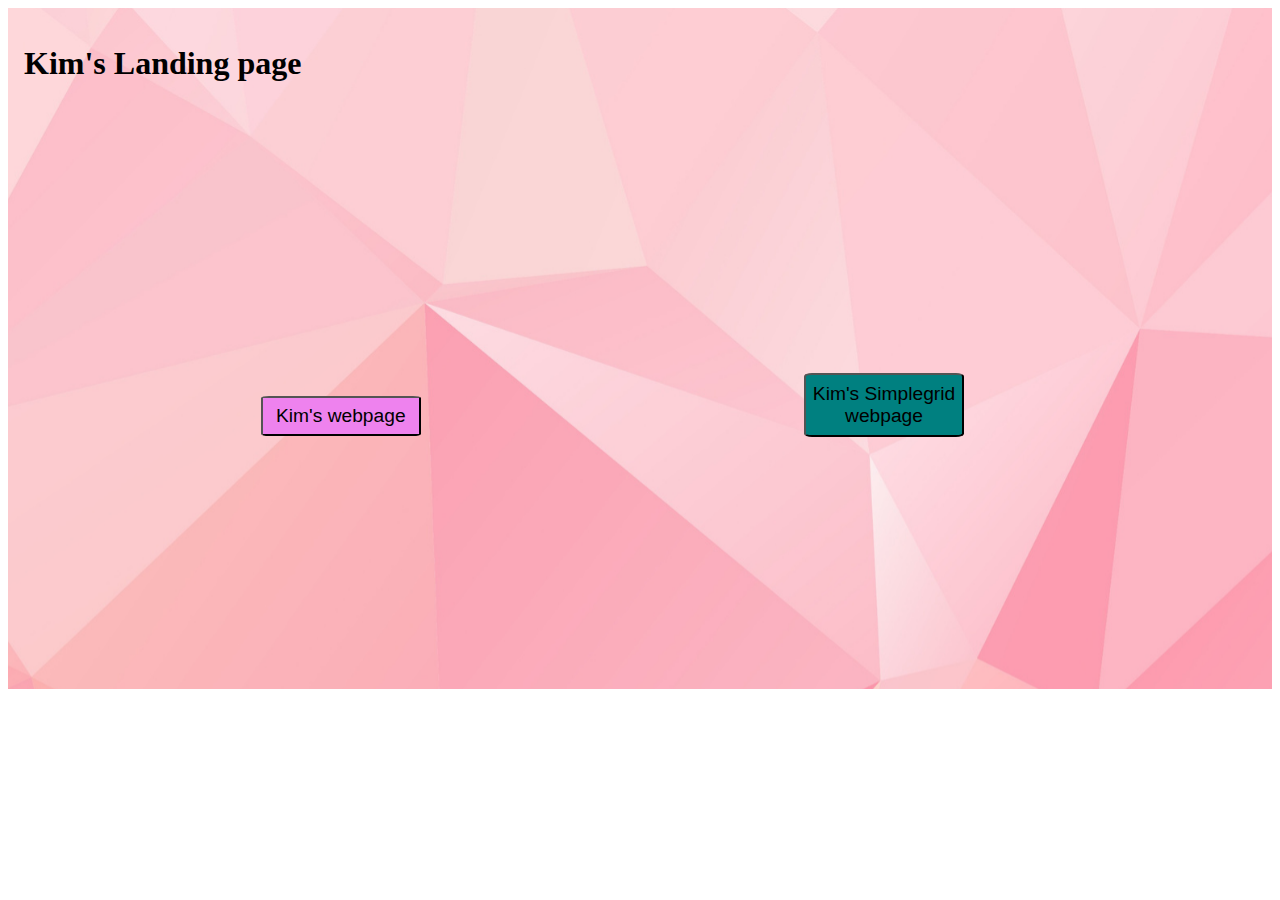
<file: index.html>
<!DOCTYPE html>
<html lang="en">
<head>
    <link rel="stylesheet" href="landingpage.css">
    <meta charset="UTF-8">
    <meta http-equiv="X-UA-Compatible" content="IE=edge">
    <meta name="viewport" content="width=device-width, initial-scale=1.0">
    <title>Kim's Landing page</title>
</head>
<body>

    <div style="background-image: url(images/background\ new.png);">
    
        <div class="container">

            <div class="header">
                <h1>Kim's Landing page</h1>
            </div>

            <div class="main">
            <!-- <div style="background-image: url(../images/background\ new.png);"> -->
                <div class="content">
                    <a href="my-web-page/index.html"><button class="button button1">Kim's webpage</button></a>
                    <a href="my-webpage-grid.html"><button class="button button2">Kim's Simplegrid webpage</button></a>
                </div>
            </div>
            <!-- </div> -->

                
        </div>

    </div>

</body>
</html>
</file>
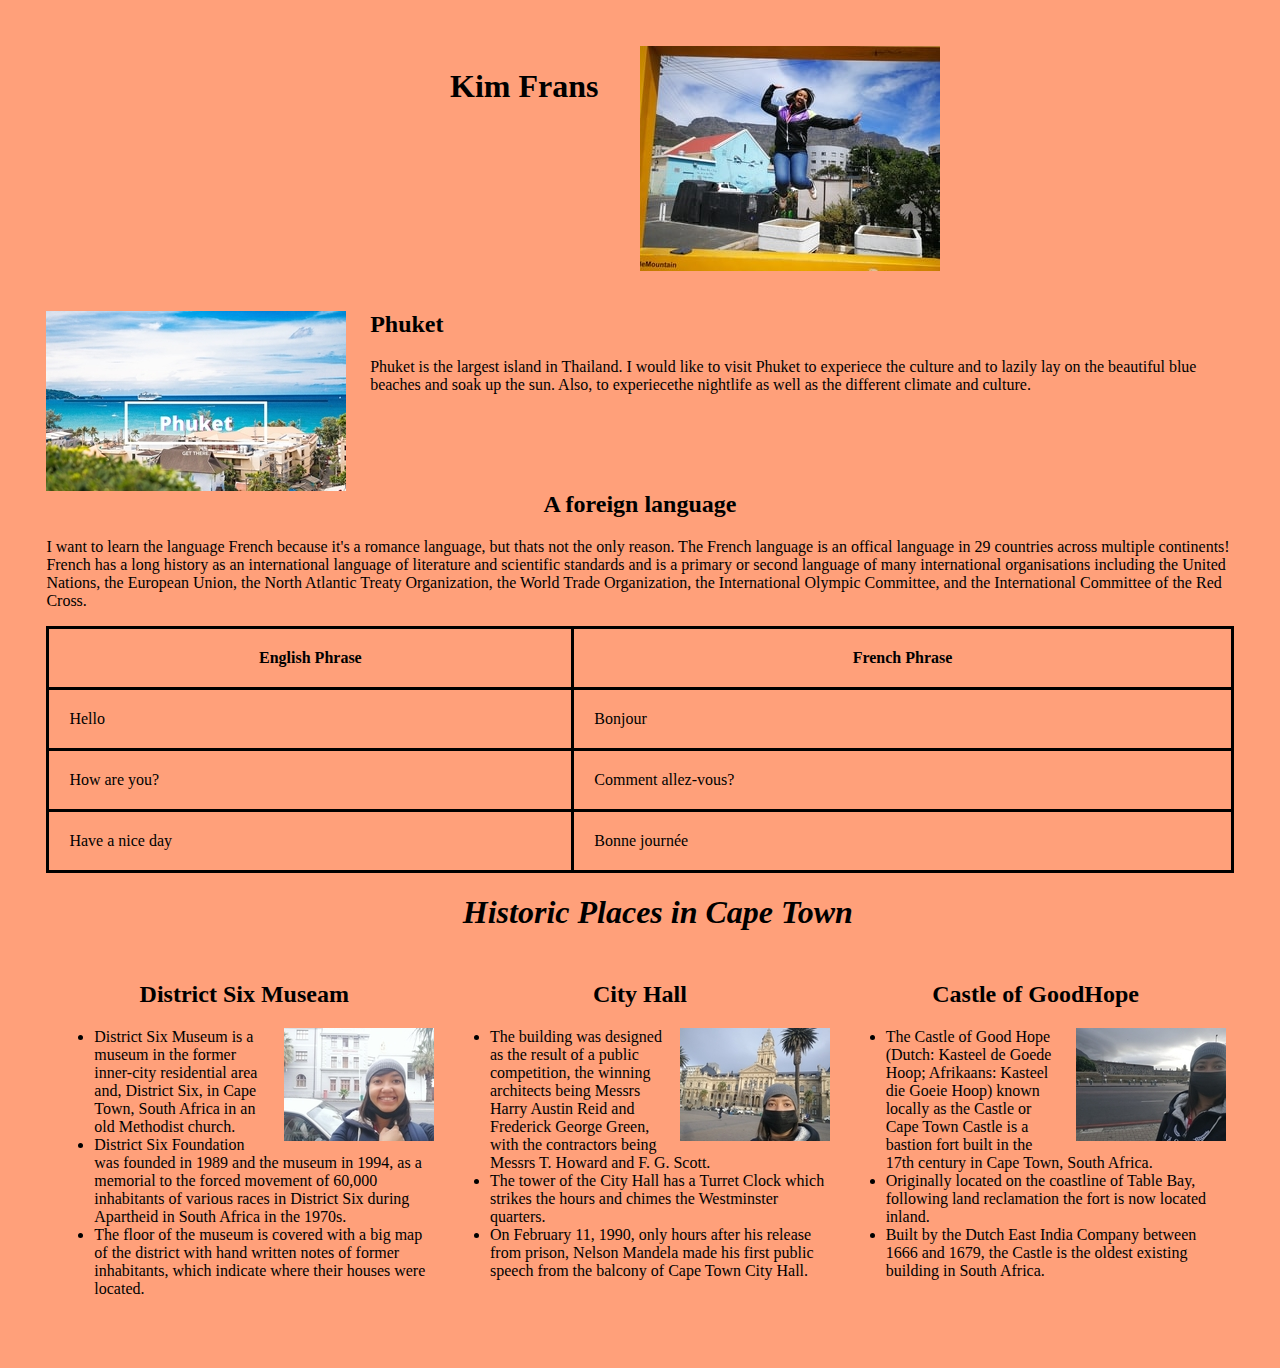
<file: my-web-page/index.html>
<!DOCTYPE html>
<html lang="en">

<head>
  <!-- <link rel="style sheet" href="./webpage.css"> -->
  <link rel="stylesheet" href="./webpage.css">
  <meta charset="UTF-8">
  <meta http-equiv="X-UA-Compatible" content="IE=edge">
  <meta name="viewport" content="width=device-width, initial-scale=1.0">
  <title>Kim's Webpage</title>


</head>

<body>

  <div class= "section1">
   <!-- <div class="name">
      <h1>Kim Frans</h1>
      <div class="name-picture">
        <img src="../images/me-and-table-mountain.jpg" alt="Table Mountain">
      </div>
    </div> -->
    <!-- <div class="name-picture">
      <img src="../images/me-and-table-mountain.jpg" alt="Table Mountain">
    </div> -->

    <div class="row1">
      <div class="column1">
        <h1>Kim Frans</h1>
      </div>
      <div class="column1">
        <img class="name img" src="../images/me-and-table-mountain.jpg" alt="Table Mountain">
      </div>
    </div>

  </div>


  <div class= "section2">

    <!-- <div class="row2">
       <img class="city img" src="../images/phuket.jpg" alt="Phuket">
       <h2>Phuket</h2>
        <p>
          Phuket is the largest island in Thailand. I would like to visit Phuket to experiece the culture and to lazily lay on the beautiful blue beaches and soak up
          the sun. Also, to experiecethe nightlife as well as the different climate and culture.
        </p>
      <div class="column2">
        <img class="city img" src="../images/phuket.jpg" alt="Phuket">
      </div>
      <div class="column2">
        <h2>Phuket</h2>
        <p>
          Phuket is the largest island in Thailand. I would like to visit Phuket to experiece the culture and to lazily lay on the beautiful blue beaches and soak up
          the sun. Also, to experiecethe nightlife as well as the different climate and culture.
        </p>
      </div>

    </div> -->

    <div class="row2">
      <!-- <img class="city-image" src="../images/phuket.jpg" alt="Phuket">
      <h2>Phuket</h2>
        <p>
          Phuket is the largest island in Thailand. I would like to visit Phuket to experiece the culture and to lazily lay on the beautiful blue beaches and soak up
          the sun. Also, to experiecethe nightlife as well as the different climate and culture.
        </p> -->
      <div class="column2">
        <img class="city-image" src="../images/phuket.jpg" alt="Phuket">
      </div>
      <div class="column2">
        <h2>Phuket</h2>
        <p>
          Phuket is the largest island in Thailand. I would like to visit Phuket to experiece the culture and to lazily lay on the beautiful blue beaches and soak up
          the sun. Also, to experiecethe nightlife as well as the different climate and culture.
        </p>
      </div>
    </div>
  
    <!-- <div class="city-image">
      <img src="../images/phuket.jpg" alt="Phuket">
    </div>
    <div class="city-name">
      <h2>Phuket</h2>
    </div>
    <div class= "city-reason">
      <p>
        Phuket is the largest island in Thailand. I would like to visit Phuket to experiece the culture and to lazily lay on the beautiful blue beaches and soak up
        the sun. Also, to experiecethe nightlife as well as the different climate and culture.
      </p>
    </div> -->

  </div>
  
  <div class= "section3">
    <div class= "foreign-name" >
      <h2>A foreign language</h2>
    </div>

    <div class= "language-reason">
      <p>
        I want to learn the language French because it's a romance language, but thats not the only reason. The French language is an offical language in 29 countries across multiple continents! French has a long history as an international language of literature and scientific standards and is a primary or second language of many international organisations including the United Nations, the European Union, the North Atlantic Treaty Organization, the World Trade Organization, the International Olympic Committee, and the International Committee of the Red Cross.
      </p>
    </div>
  
    <table class="table">
      <tr>
        <th>English Phrase</th>
        <th>French Phrase</th>
      </tr>

       <tr>
        <td>Hello</td>
        <td>Bonjour</td>
      </tr>

      <tr>
        <td>How are you?</td>
        <td>Comment allez-vous?</td>
      </tr>

      <tr>
        <td>Have a nice day</td>
        <td>Bonne journée</td>
      </tr>
    </table>
    
  </div>

  
    
  <div class= "section4">
    <div class= "historic-name">
      <h1>Historic Places in Cape Town</h1>
    </div> 

    <div class="row">
      <div class="column">
        <h2>District Six Museam</h2>
        <img class= "historical-img museam-image" src="../images/museam2.jpg" alt="Distric Six Museam" style="width:auto">
        <ul class="facts">
          <li>
            District Six Museum is a museum in the former inner-city residential area and, District Six, in Cape Town, South Africa in an old Methodist church.
          </li>
          <li>
            District Six Foundation was founded in 1989 and the museum in 1994, as a memorial to the forced movement of 60,000 inhabitants of various races in District Six during Apartheid in South Africa in the 1970s.
          </li>
          <li>
            The floor of the museum is covered with a big map of the district with hand written notes of former inhabitants, which indicate where their houses were located. 
          </li> 
        </ul>
      </div>

      <div class="column">
        <h2>City Hall</h2>
        <img class= "historical-img city-hall-image" src="../images/city-hall2.jpg" alt="City Hall">
        <ul class="facts">
          <li>
            The building was designed as the result of a public competition, the winning architects being Messrs Harry Austin Reid and Frederick George Green, with the contractors being Messrs T. Howard and F. G. Scott.
          </li>
          <li>
            The tower of the City Hall has a Turret Clock which strikes the hours and chimes the Westminster quarters.
          </li>
          <li>
            On February 11, 1990, only hours after his release from prison, Nelson Mandela made his first public speech from the balcony of Cape Town City Hall.
          </li> 
        </ul>
      </div>
      
      <div class="column">
        <h2>Castle of GoodHope</h2>
        <img class= "historical-img castle-image" src="../images/castle2.jpg" alt="Castle" style="width:auto">
        <ul class="facts">
          <li>
            The Castle of Good Hope (Dutch: Kasteel de Goede Hoop; Afrikaans: Kasteel die Goeie Hoop) known locally as the Castle or Cape Town Castle is a bastion fort built in the 17th century in Cape Town, South Africa.
          </li>
          <li>
            Originally located on the coastline of Table Bay, following land reclamation the fort is now located inland.
          </li>
          <li>
            Built by the Dutch East India Company between 1666 and 1679, the Castle is the oldest existing building in South Africa.
          </li> 
        </ul>
      </div>
    
    </div>

    <!-- <div class="hist">
      <div class= "hist-reason">
        <img class= "museam-image" src="../images/me-and-museam.jpg" alt="Distric Six Museam">
          <div class= "cbd-historic">
            <h2>District Six Museam</h2>
          </div>
            <p>
              District Six Museum is a museum in the former inner-city residential area and, District Six, in Cape Town, South Africa in an old Methodist church.
              District Six Foundation was founded in 1989 and the museum in 1994, as a memorial to the forced movement of 60,000 inhabitants of various races in District Six during Apartheid in South Africa in the 1970s.
              The floor of the museum is covered with a big map of the district with hand written notes of former inhabitants, which indicate where their houses were located. 
            </p>
        </div>
      </div>
    </div>

    <div class="hist">  
      <div class= "hist-reason-2">
        <img class= "castle-image" src="../images/me-and-castle.jpg" alt="Castle">
          <div class= "cbd-historic-2">
            <h2>Castle of GoodHope</h2>
          </div>
            <p> 
              The Castle of Good Hope (Dutch: Kasteel de Goede Hoop; Afrikaans: Kasteel die Goeie Hoop) known locally as the Castle or Cape Town Castle is a bastion fort built in the 17th century in Cape Town, South Africa. 
              Originally located on the coastline of Table Bay, following land reclamation the fort is now located inland.
              Built by the Dutch East India Company between 1666 and 1679, the Castle is the oldest existing building in South Africa.
            </p>
      </div>
    </div>

    <div class="hist">

      <div class= "hist-reason-3">
        <img class= "city-hall-image" src="../images/me-and-city-hall.jpg" alt="City Hall">
          <div class= "cbd-historic-3">
            <h2>City Hall</h2>
          </div>
            <p>
              The building was designed as the result of a public competition, the winning architects being Messrs Harry Austin Reid and Frederick George Green, with the contractors being Messrs T. Howard and F. G. Scott.
              The tower of the City Hall has a Turret Clock which strikes the hours and chimes the Westminster quarters.
              On February 11, 1990, only hours after his release from prison, Nelson Mandela made his first public speech from the balcony of Cape Town City Hall.
            </p>
      </div>
    </div> -->

  </div>

</body>

</html>
</file>
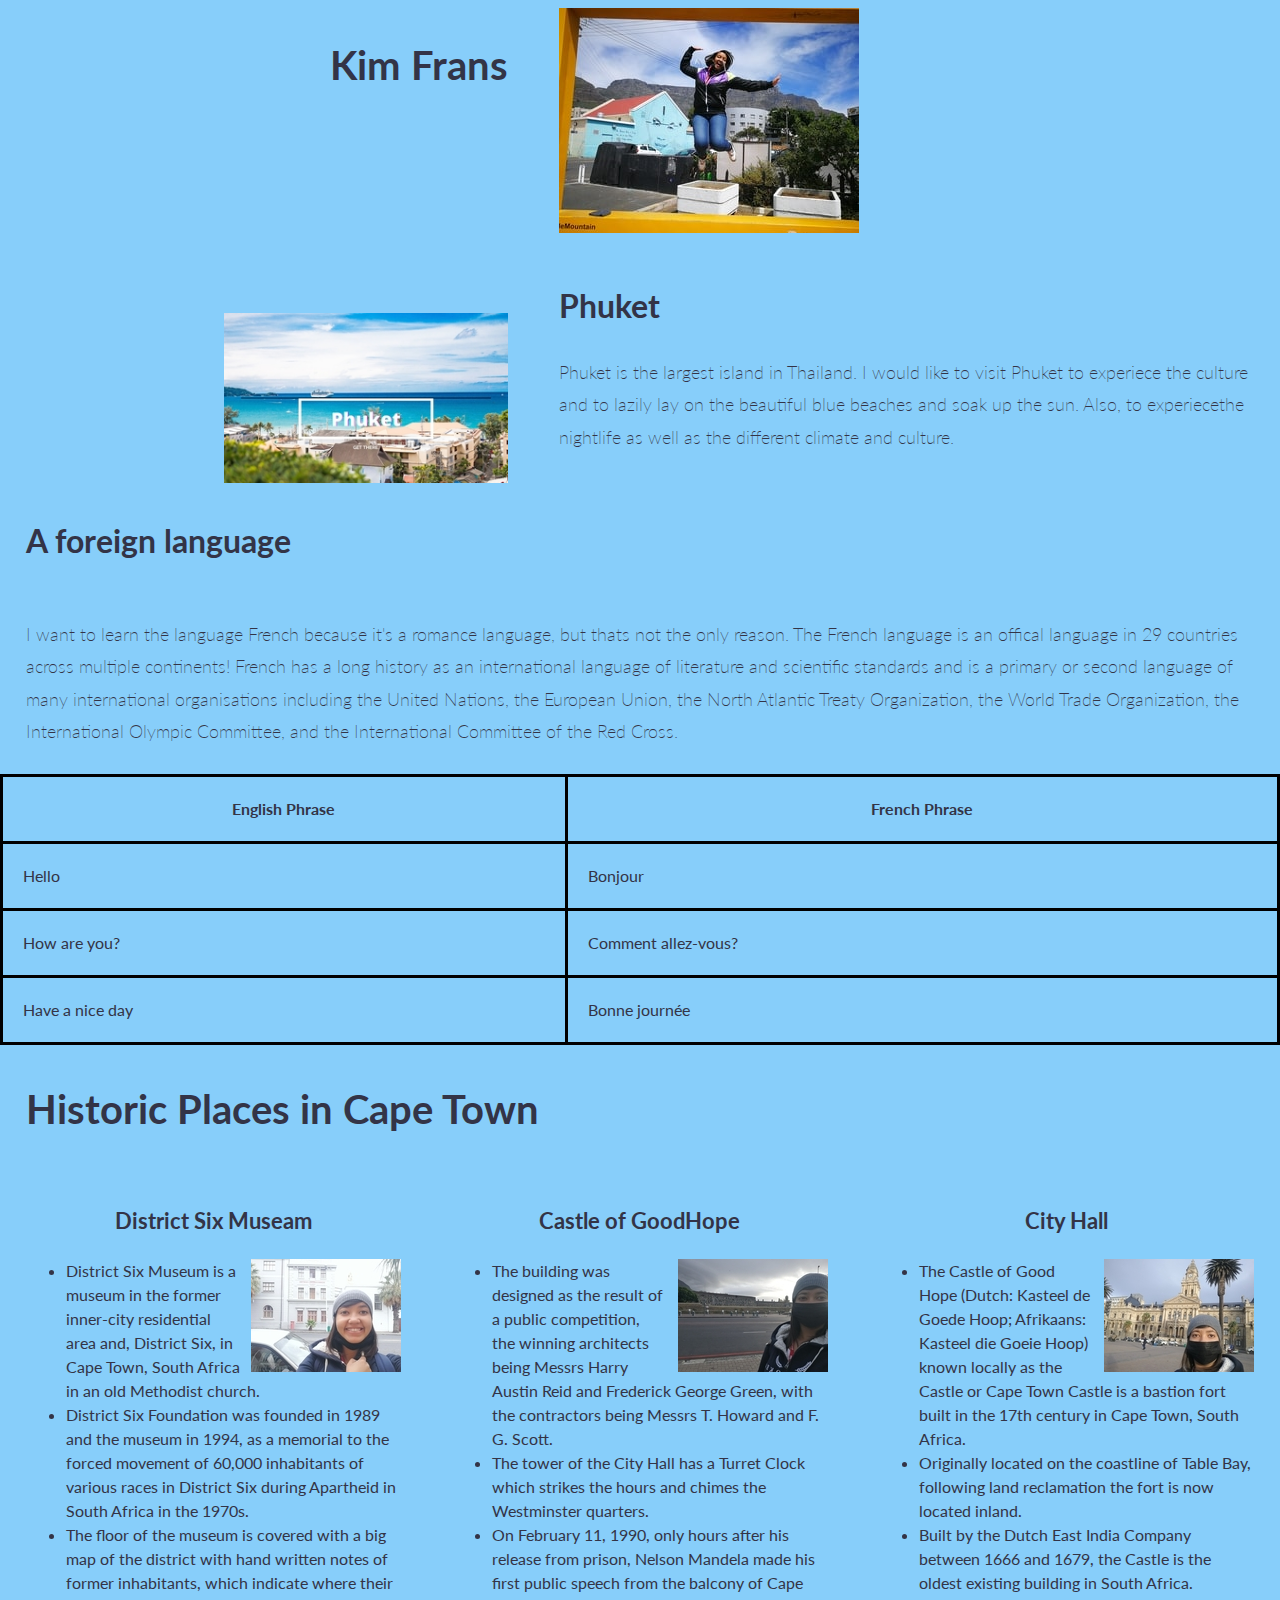
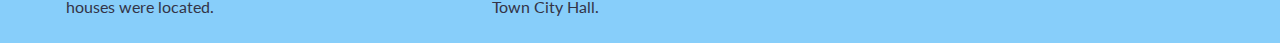
<file: my-webpage-grid.html>
<!DOCTYPE html>
<html lang="en">
<head>
  <link rel="stylesheet" href="simple-grid.css">
    <meta charset="UTF-8">
    <meta http-equiv="X-UA-Compatible" content="IE=edge">
    <meta name="viewport" content="width=device-width, initial-scale=1.0">
    <title>Kim's Simple grid webpage</title>
</head>
<body>

  <!-- <div class="container"> -->

    <div class="row">
      <div class="col-5">
        <h1>Kim Frans</h1>
      </div>
      <div class="col-7">
        <img src="images/me-and-table-mountain.jpg" alt="Table Mountain">
      </div>
    </div>
    
    <div class="row">
      <div class="col-5">
          <img class="city" src="images/phuket.jpg" alt="Phuket">
      </div>
      <div class="col-7">
        <h2>Phuket</h2>
        <p>
          Phuket is the largest island in Thailand. I would like to visit Phuket to experiece the culture and to lazily lay on the beautiful blue beaches and soak up
          the sun. Also, to experiecethe nightlife as well as the different climate and culture.
        </p>
      </div>
    </div>
     
    <div class= "section3">
       <div class= "foreign-name" >
         <h2>A foreign language</h2>
       </div>

       <div class="row">
         <div class="col-12">
          <p>
            I want to learn the language French because it's a romance language, but thats not the only reason. The French language is an offical language in 29 countries across multiple continents! French has a long history as an international language of literature and scientific standards and is a primary or second language of many international organisations including the United Nations, the European Union, the North Atlantic Treaty Organization, the World Trade Organization, the International Olympic Committee, and the International Committee of the Red Cross.
          </p>
         </div>
       </div>

       <!-- <div class= "language-reason">
        <p>
          I want to learn the language French because it's a romance language, but thats not the only reason. The French language is an offical language in 29 countries across multiple continents! French has a long history as an international language of literature and scientific standards and is a primary or second language of many international organisations including the United Nations, the European Union, the North Atlantic Treaty Organization, the World Trade Organization, the International Olympic Committee, and the International Committee of the Red Cross.
        </p>
      </div> -->
     
       <table class="table">
         <tr>
           <th>English Phrase</th>
           <th>French Phrase</th>
         </tr>
   
          <tr>
           <td>Hello</td>
           <td>Bonjour</td>
         </tr>
   
         <tr>
           <td>How are you?</td>
           <td>Comment allez-vous?</td>
         </tr>
   
         <tr>
           <td>Have a nice day</td>
           <td>Bonne journée</td>
         </tr>
       </table>
       
         
    </div>

    <div class="row">
      <div class="col-12">
        <h1>Historic Places in Cape Town</h1>
      </div>
    </div>

    <div class="row">
      <div class="col-4">
        <h3>District Six Museam</h3>
        <img class= "historical-img" src="images/museam2.jpg" alt="Distric Six Museam" style="width:auto">
        <ul class="facts">
          <li>
            District Six Museum is a museum in the former inner-city residential area and, District Six, in Cape Town, South Africa in an old Methodist church.
          </li>
          <li>
            District Six Foundation was founded in 1989 and the museum in 1994, as a memorial to the forced movement of 60,000 inhabitants of various races in District Six during Apartheid in South Africa in the 1970s.
          </li>
          <li>
            The floor of the museum is covered with a big map of the district with hand written notes of former inhabitants, which indicate where their houses were located. 
          </li> 
        </ul>
      </div>
      <div class="col-4">
        <h3>Castle of GoodHope</h3>
        <img class= "historical-img" src="images/castle2.jpg" alt="Castle" style="width:auto">
        <ul class="facts">
          <li>
            The building was designed as the result of a public competition, the winning architects being Messrs Harry Austin Reid and Frederick George Green, with the contractors being Messrs T. Howard and F. G. Scott.
          </li>
          <li>
            The tower of the City Hall has a Turret Clock which strikes the hours and chimes the Westminster quarters.
          </li>
          <li>
            On February 11, 1990, only hours after his release from prison, Nelson Mandela made his first public speech from the balcony of Cape Town City Hall.
          </li> 
        </ul>
      </div>
      <div class="col-4">
        <h3>City Hall</h3>
        <img class= "historical-img" src="images/city-hall2.jpg" alt="City Hall">
        <ul class="facts">
          <li>
            The Castle of Good Hope (Dutch: Kasteel de Goede Hoop; Afrikaans: Kasteel die Goeie Hoop) known locally as the Castle or Cape Town Castle is a bastion fort built in the 17th century in Cape Town, South Africa.
          </li>
          <li>
            Originally located on the coastline of Table Bay, following land reclamation the fort is now located inland.
          </li>
          <li>
            Built by the Dutch East India Company between 1666 and 1679, the Castle is the oldest existing building in South Africa.
          </li> 
        </ul>
      </div>
    </div>
    
    <!-- <div class="row">
      <div class="col-6">
        <img class= "museam-image" src="../images/me-and-museam.jpg" alt="Distric Six Museam">
      </div>
      <div>
        <h2>District Six Museam</h2>
        <p>
          District Six Museum is a museum in the former inner-city residential area and, District Six, in Cape Town, South Africa in an old Methodist church.
          District Six Foundation was founded in 1989 and the museum in 1994, as a memorial to the forced movement of 60,000 inhabitants of various races in District Six during Apartheid in South Africa in the 1970s.
          The floor of the museum is covered with a big map of the district with hand written notes of former inhabitants, which indicate where their houses were located. 
        </p>
      </div>
   </div>

    <div class="row">
      <div class="col-6">
        <h2>Castle of GoodHope</h2>
        <p> 
          The Castle of Good Hope (Dutch: Kasteel de Goede Hoop; Afrikaans: Kasteel die Goeie Hoop) known locally as the Castle or Cape Town Castle is a bastion fort built in the 17th century in Cape Town, South Africa. 
          Originally located on the coastline of Table Bay, following land reclamation the fort is now located inland.
          Built by the Dutch East India Company between 1666 and 1679, the Castle is the oldest existing building in South Africa.
        </p>
      </div>
      <div class="col-6">
        <img class= "castle-image" src="../images/me-and-castle.jpg" alt="Castle">
      </div>
    </div>

    <div class="row">
      <div class="col-6">
        <img class= "city-hall-image" src="../images/me-and-city-hall.jpg" alt="City Hall">
      </div>
      <div class="col-6">
        <h2>City Hall</h2>
        <p>
          The building was designed as the result of a public competition, the winning architects being Messrs Harry Austin Reid and Frederick George Green, with the contractors being Messrs T. Howard and F. G. Scott.
          The tower of the City Hall has a Turret Clock which strikes the hours and chimes the Westminster quarters.
          On February 11, 1990, only hours after his release from prison, Nelson Mandela made his first public speech from the balcony of Cape Town City Hall.
        </p>
      </div>
    </div> -->

  <!-- </div> -->


</body>
</html>
</file>
<file: landingpage.css>
.body{
    font-family: Verdana, Geneva, Tahoma, sans-serif;
    box-sizing: border-box;
    background-attachment: fixed;
    background-size: cover;
}

.header{ 
    padding: 1em;
}

/* .main{
    background-attachment: fixed;
    background-size: cover;
}  */

/* .footer{
    background-color: lightseagreen;
    padding: 1em
} */

.button1{
    margin-block: 20%;
    background-color: violet;
    text-align: center;
    margin-left: 20%;
    margin-right: 10%;
    margin-top: 15%;
    font-size: 1.2rem;
    border-radius: 5%;
    width: 10rem;
    height: 2.5rem;
}

.button2{
    margin-block: 20%;
    background-color: teal;
    text-align: center;
    margin-left: 20%;
    margin-right: 10%;
    font-size: 1.2rem;
    border-radius: 5%;
    width: 10rem;
    height: 4rem;
}
</file>
<file: my-web-page/webpage.css>
body{
    /*width: 100%;
    height: 100vh;
    color: #fff;
    background: linear-gradient(-45deg, #EE7752, #E73C7E, #c454b1, #E73C7E);
    background-repeat: repeat;
    background-size: auto;
    position: relative;
    animation: change 10s ease-in-out infinite;*/
    background-color: lightsalmon;
    padding: 3%;
    box-sizing: border-box;
}


table{
    margin-left: auto;
    margin-right: auto;
    width: 100%;
}

table, th, td {
    border: 3px solid black;
    border-collapse: collapse;
}

th, td{
    padding: 20px;

}

.name{
    color:black;
    
    /* clear: right;
    float: left;
   margin-left: 20%; */
}

/* .name-picture{
    margin-right: 20%; 
    padding: 15px;
     float: right;
     border-bottom: 15%;
    padding-bottom: 40px;
    max-width: 100%;
    display: block;
}   */

.section2{
    clear: both;
}

/* .city-image{
    float: left;
    margin-top: auto;
    margin-right: 5%;
    margin-bottom: 5%;
    max-width: 100%;
    display: block;
} */

/* .city-name{
    font-style: italic;
    color: black;
    padding-top: 2%;
    width: 100%;
} */


.city-reason{
    color: black;
    /* padding-top: 40px;
    padding-left: 50px;
    padding-right: 150px; */
    
}

.section3{
    clear: both;
    margin-top: 3%;
}

.foreign-name{
    clear: both;
    text-align: center;
    font-style: inherit;
    color: black;
}

.section4{
    clear: both;
}

.historic-name{
    text-align: center;
    font-style: italic;
    color:black;
    padding-bottom: 20px;
    margin-left: 3%;
}


/* .cbd-historic{
    font-style: italic;
    color: black;
} */

/* .hist-reason{
    background-color: white;*/
   /* text-align: center;
    color: black;
    padding-top: 6%;
    float: left;
    margin: 10px;   
} */

/* .museam-image{
   float: right;
   margin-left: 2%;
   margin-bottom: 25%;
   max-width: 100%;
    display: block;
} */

/* .cbd-historic-2{
    font-style: italic;
    color: black;
    padding-top: 6%;
} */

/* .hist {
    display: grid;
    grid-template-columns: auto auto auto;
} */


/* .hist-reason-2{
    color: black;
    padding-top: 6%;
    margin-top: 3%;
    margin-bottom: 3%;
} */

/* .castle-image{
    float: left;
    margin-right: 2%;
    max-width: 100%;
    display: block;
} */

/* .cbd-historic-3{
    font-style: italic;
    color:black;
    margin-top: 5%;
    padding-top: 6%;
} */

/* .hist-reason-3{  
    color: black;
    padding-top: 6%;
} */

.language-reason{
    /* width: 50%; */
    /*background-color: white;*/
    color: black;
}

/* .city-hall-image{
    float: right;
    max-width: 100%;
    display: block;
} */

/* .grid-item{
    background-color: rgba(255, 255, 255, 0.8);
  border: 1px solid rgba(0, 0, 0, 0.8);
  padding: 20px;
  font-size: 30px;
  text-align: center;
} */

.historical-img {float: right;
    margin: 0 0 1% 3%;

}

.name img{float: right;
    margin-bottom: 8%;
}

.city-image{
    /* margin-top: 3%; */
    float: left;
    margin-right: 2%;
    clear: left;
}

/* .city img{float: left;
    margin-top: 3%;
    margin-left: 5%;
} */

.row{ 
    /* content: ""; */
  display: grid;
  grid-template-columns: 33.33% 33.33% 33.33% ;
}

.row1{
    display: grid;
    grid-template-columns: 50% 50%;
}

.row1 .column1 h1{
    float: right;
    margin-right: 7%;
}



.row2{
    margin-top: 3%;
    margin-bottom: 3%;
}

.row2 .column h2{
    padding-top: 5%;
    float: right;
}

.row2 .column p{
    margin-top: 3%;
    float: right;
}

.ul .facts{
    list-style-type: square;
}


.column{
    margin-top: 2%;
    padding: 2%;
}

.row .column h1{
    margin-left: 2%;
    text-align: right;
}

.row .column h2{
    margin-top: -2%;
    text-align: center;
}

@media screen and (max-width: 717px) {
    .row {
        display: grid;
        grid-template-columns: 100% ;
    }
    .row2 {
        display: grid;
        grid-template-columns: 100% ;
    }
  }
</file>
<file: simple-grid.css>
/**
*** SIMPLE GRID
*** (C) ZACH COLE 2016
**/

@import url(https://fonts.googleapis.com/css?family=Lato:400,300,300italic,400italic,700,700italic);

/* UNIVERSAL */

html,
body {
  height: 100%;
  width: 100%;
  margin: 0;
  padding: 0;
  left: 0;
  top: 0;
  font-size: 100%;
  background-color: lightskyblue;
}

/* ROOT FONT STYLES */

* {
  font-family: 'Lato', Helvetica, sans-serif;
  color: #333447;
  line-height: 1.5;
}

/* TYPOGRAPHY */

h1 {
  font-size: 2.5rem;
}

h2 {
  font-size: 2rem;
}

h3 {
  font-size: 1.375rem;
}

h4 {
  font-size: 1.125rem;
}

h5 {
  font-size: 1rem;
}

h6 {
  font-size: 0.875rem;
}

p {
  font-size: 1.125rem;
  font-weight: 200;
  line-height: 1.8;
}

.font-light {
  font-weight: 300;
}

.font-regular {
  font-weight: 400;
}

.font-heavy {
  font-weight: 700;
}

/* POSITIONING */

.left {
  text-align: left;
}

.right {
  text-align: right;
}

.center {
  text-align: center;
  margin-left: auto;
  margin-right: auto;
}

.justify {
  text-align: justify;
}

/* ==== GRID SYSTEM ==== */

.container {
  width: 90%;
  margin-left: auto;
  margin-right: auto;
}

.row {
  position: relative;
  width: 100%;
}

.row [class^="col"] {
  float: left;
  margin: 0.5rem 2%;
  min-height: 0.125rem;
}

.col-1,
.col-2,
.col-3,
.col-4,
.col-5,
.col-6,
.col-7,
.col-8,
.col-9,
.col-10,
.col-11,
.col-12 {
  width: 96%;
}

.col-1-sm {
  width: 4.33%;
}

.col-2-sm {
  width: 12.66%;
}

.col-3-sm {
  width: 21%;
}

.col-4-sm {
  width: 29.33%;
}

.col-5-sm {
  width: 37.66%;
}

.col-6-sm {
  width: 46%;
}

.col-7-sm {
  width: 54.33%;
}

.col-8-sm {
  width: 62.66%;
}

.col-9-sm {
  width: 71%;
}

.col-10-sm {
  width: 79.33%;
}

.col-11-sm {
  width: 87.66%;
}

.col-12-sm {
  width: 96%;
}

.row::after {
	content: "";
	display: table;
	clear: both;
}

.hidden-sm {
  display: none;
}

@media only screen and (min-width: 33.75em) {  /* 540px */
  .container {
    width: 80%;
  }
}

@media only screen and (min-width: 45em) {  /* 720px */
  .col-1 {
    width: 4.33%;
  }

  .col-2 {
    width: 12.66%;
  }

  .col-3 {
    width: 21%;
  }

  .col-4 {
    width: 29.33%;
  }

  .col-5 {
    width: 37.66%;
  }

  .col-6 {
    width: 46%;
  }

  .col-7 {
    width: 54.33%;
  }

  .col-8 {
    width: 62.66%;
  }

  .col-9 {
    width: 71%;
  }

  .col-10 {
    width: 79.33%;
  }

  .col-11 {
    width: 87.66%;
  }

  .col-12 {
    width: 96%;
  }

  .hidden-sm {
    display: block;
  }
}

@media only screen and (min-width: 60em) { /* 960px */
  .container {
    width: 75%;
    max-width: 60rem;
  }
}

table{
  margin-left: auto;
  margin-right: auto;
  width: 100%;
}

table, th, td {
  border: 3px solid black;
  border-collapse: collapse;
}

th, td{
  padding: 20px;

}

.city{
  margin-top: 12%;
  float: right;
  /* margin-right: -50%; */
  width: auto;
  height: 170px;
}

.ul .facts{
  list-style-type: square;
  float: left;
}
.historical-img {float: right;
  margin: 0 0 1% 3%;
}

.row .col-4 h3{
  text-align: center;
}

body{
  box-sizing: border-box;
}

.foreign-name{
  padding-left: 2%;
}
.row .col-5 h1{
  float: right;
}
</file>
